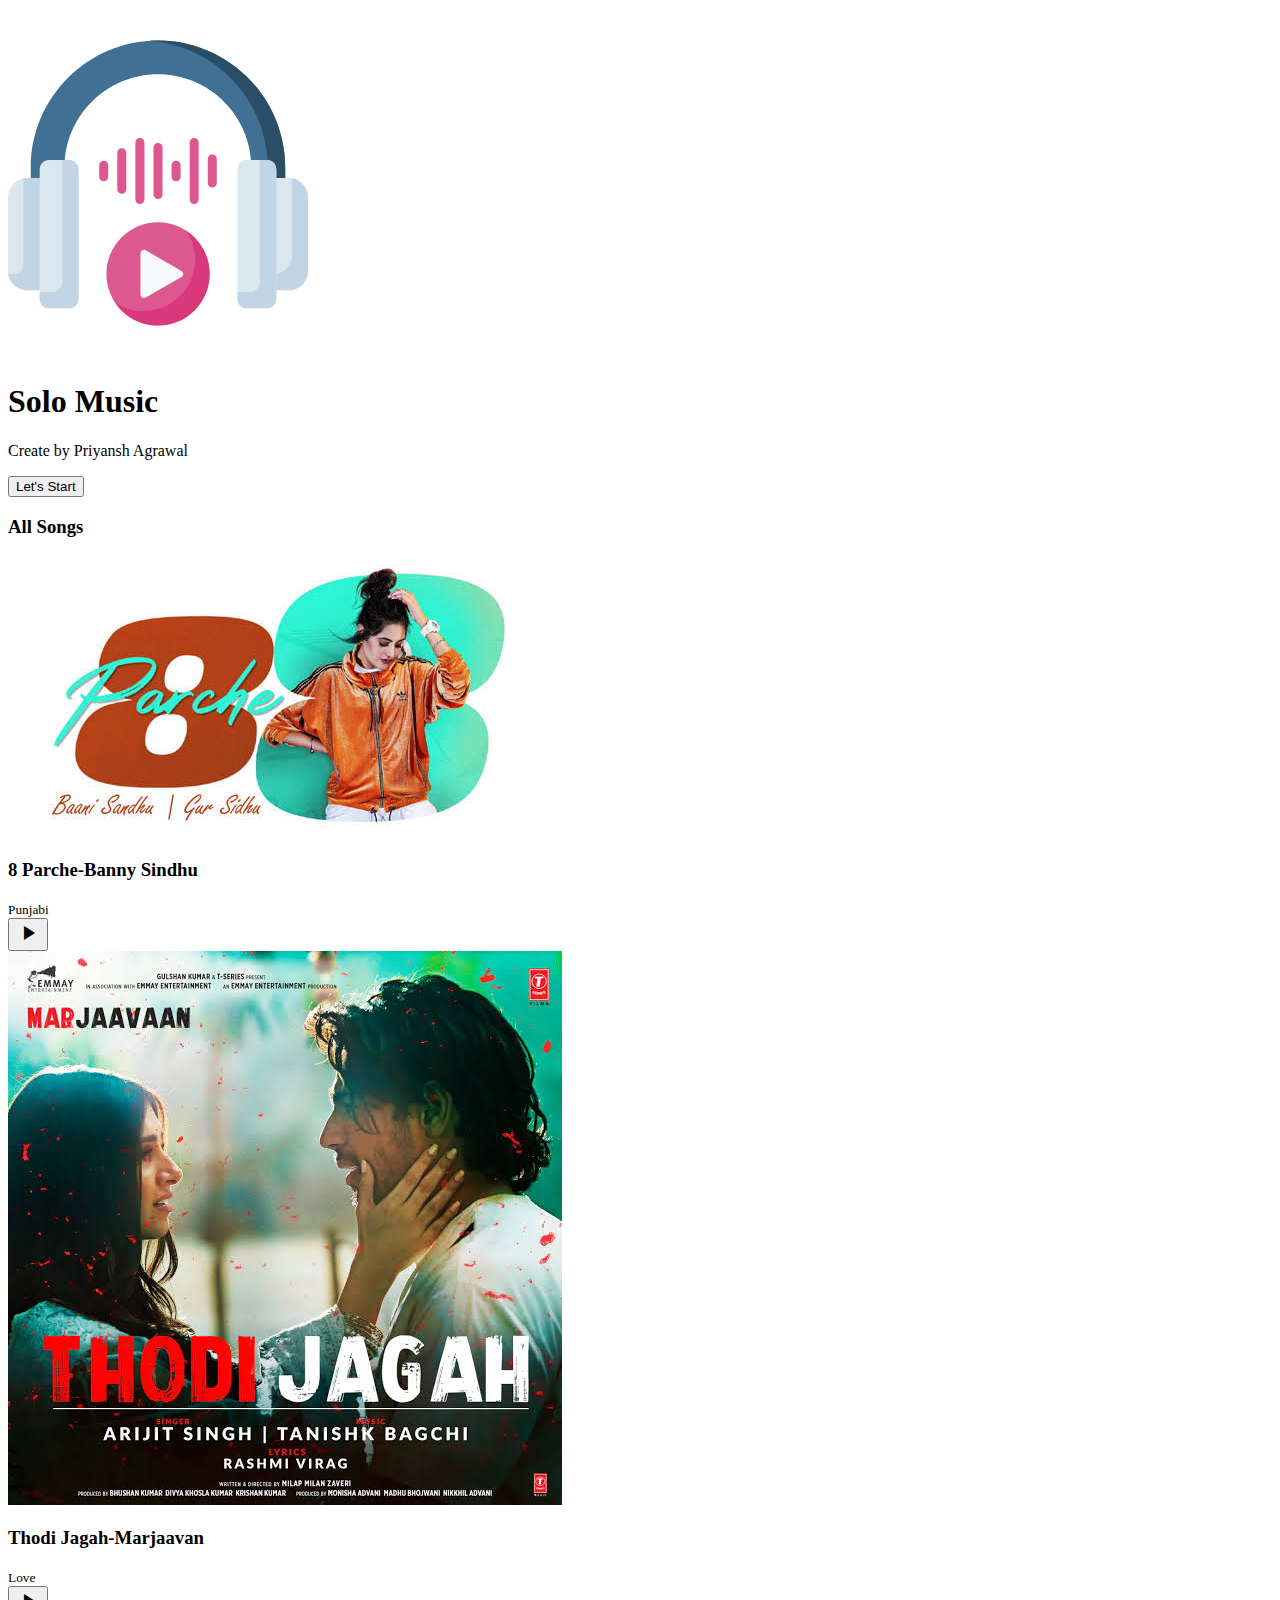
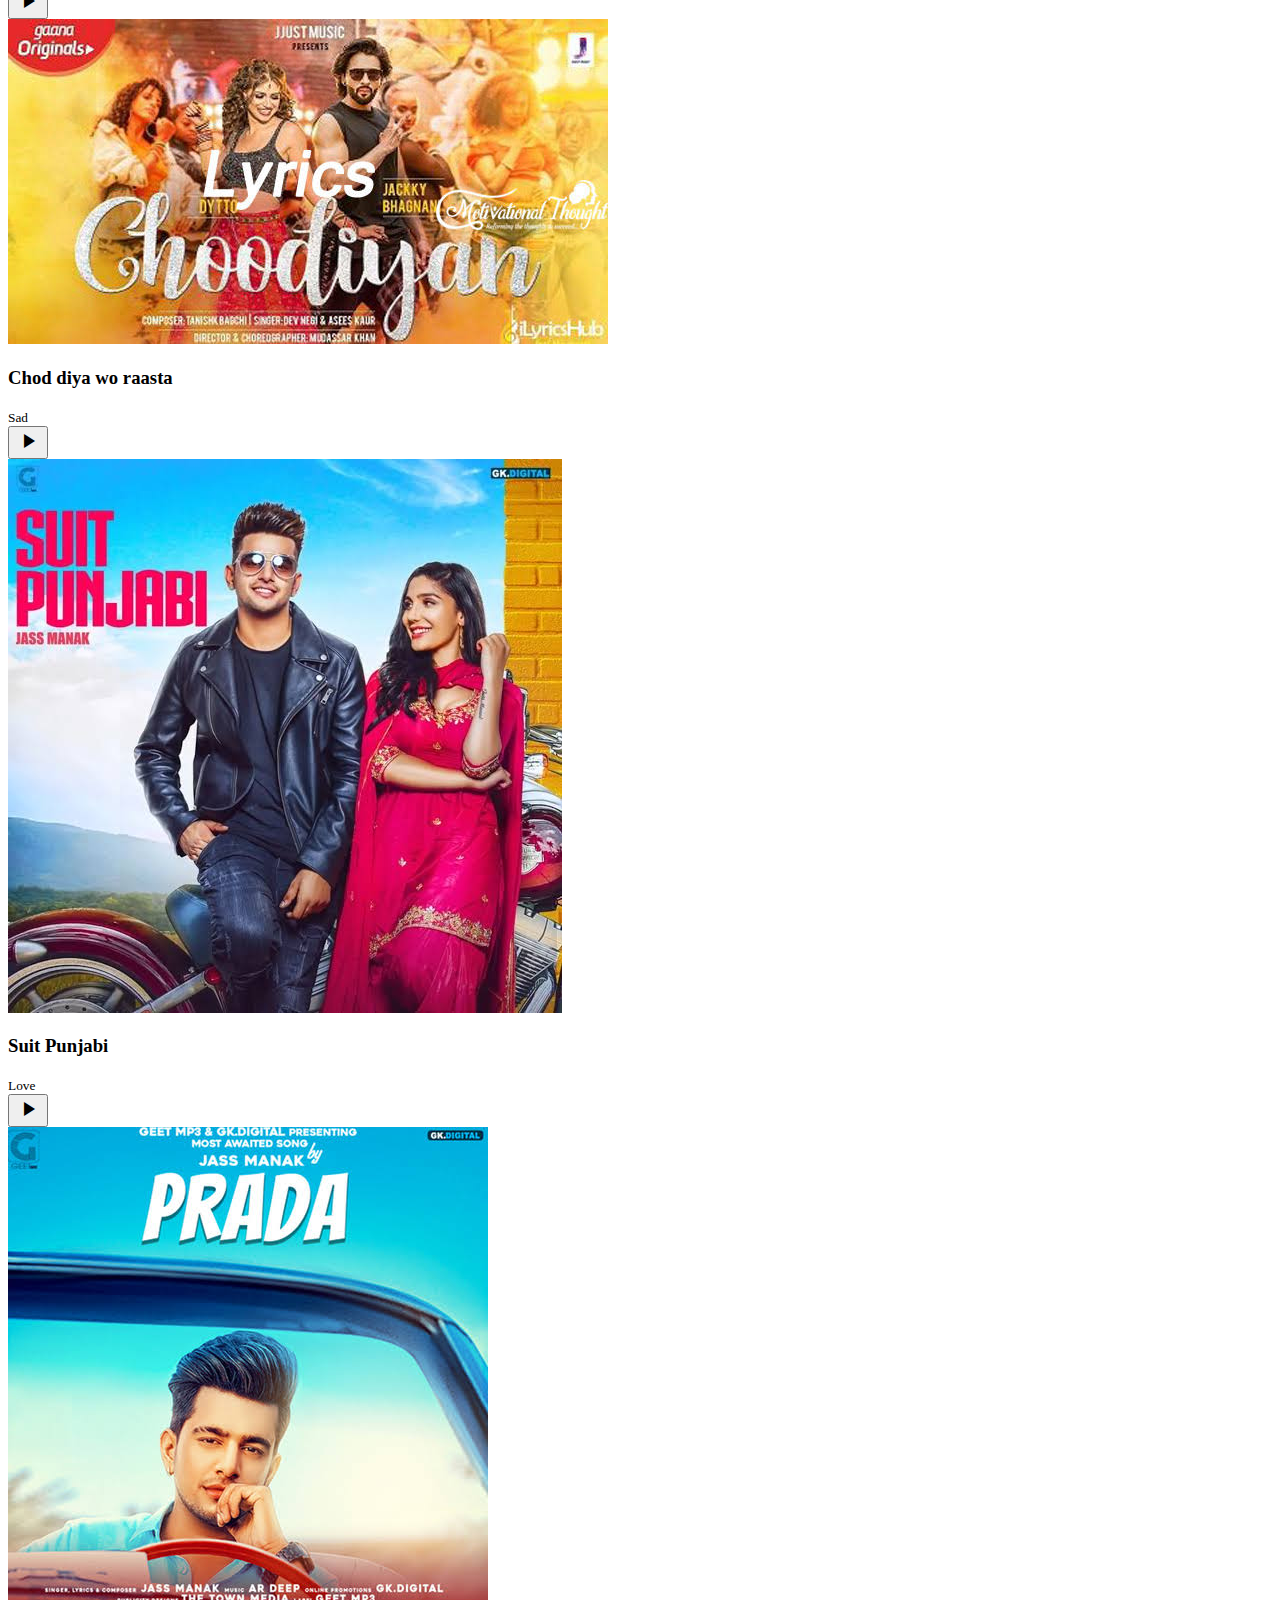
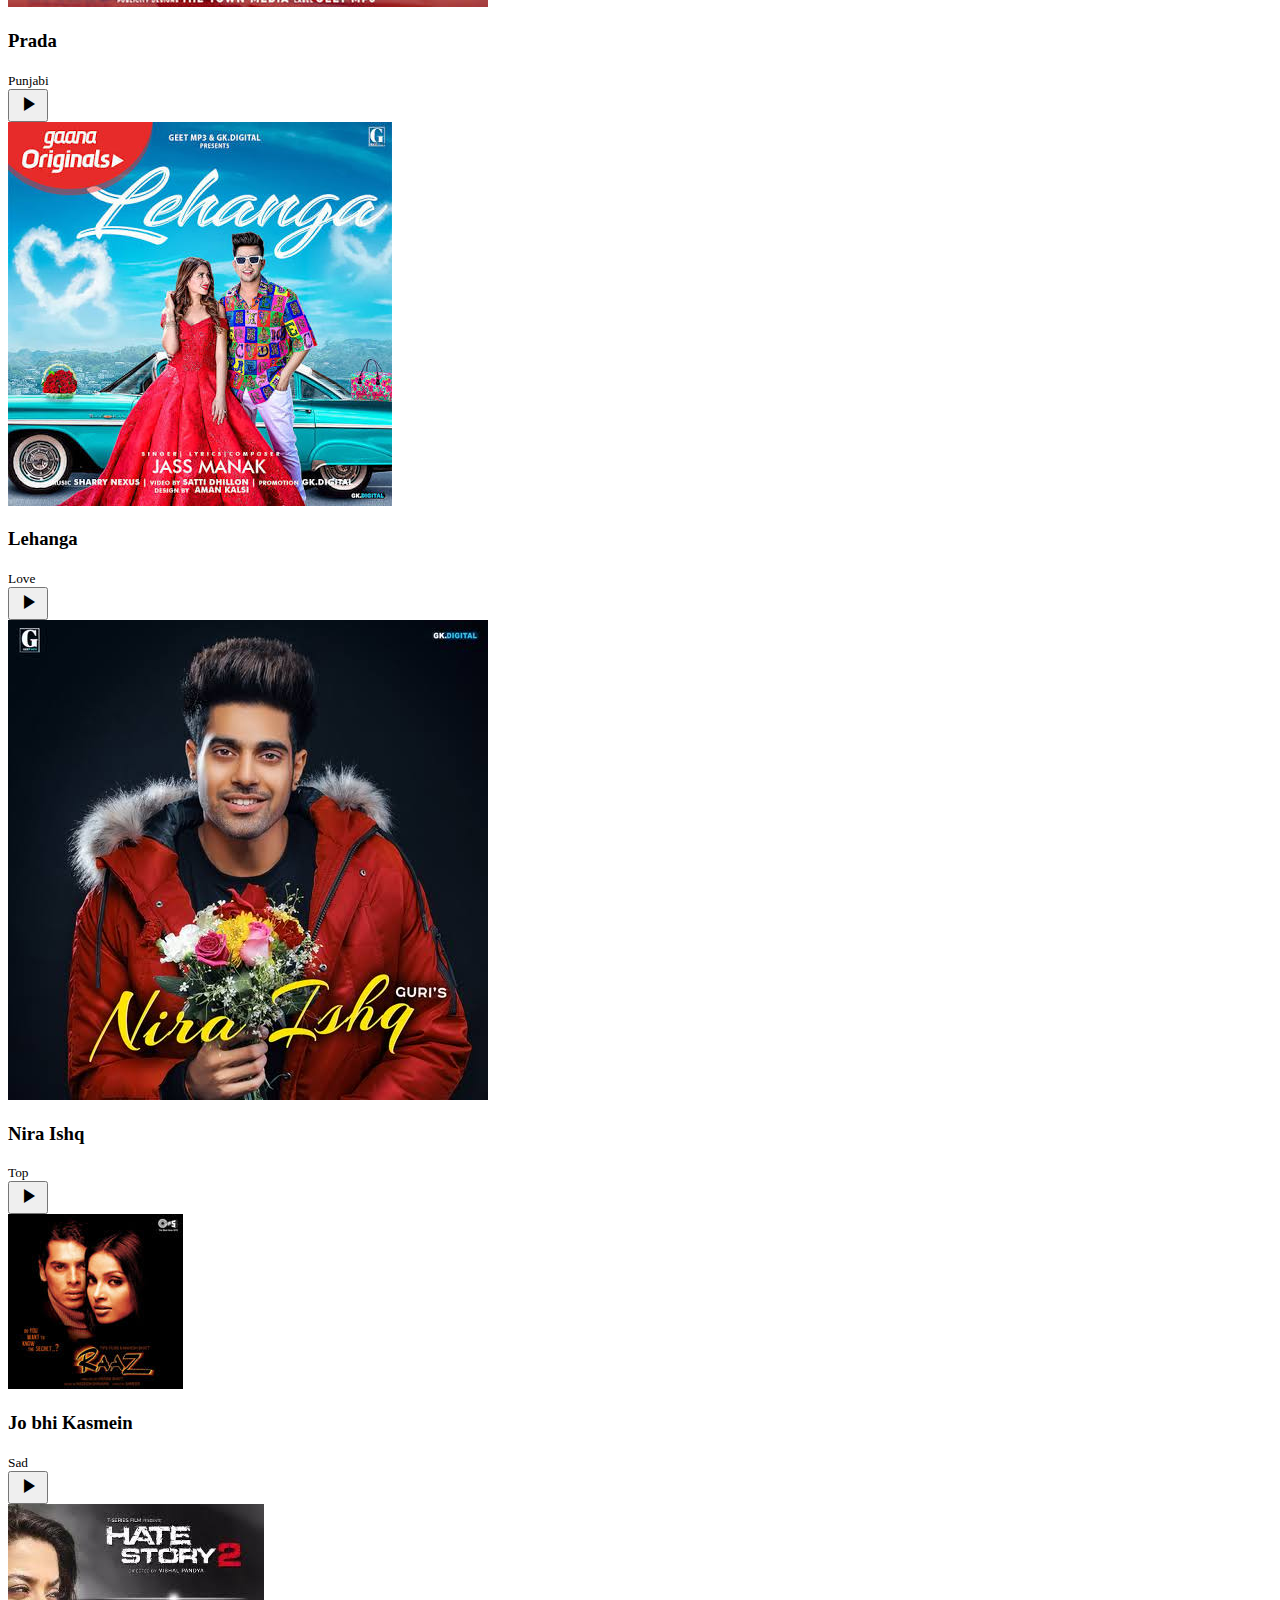
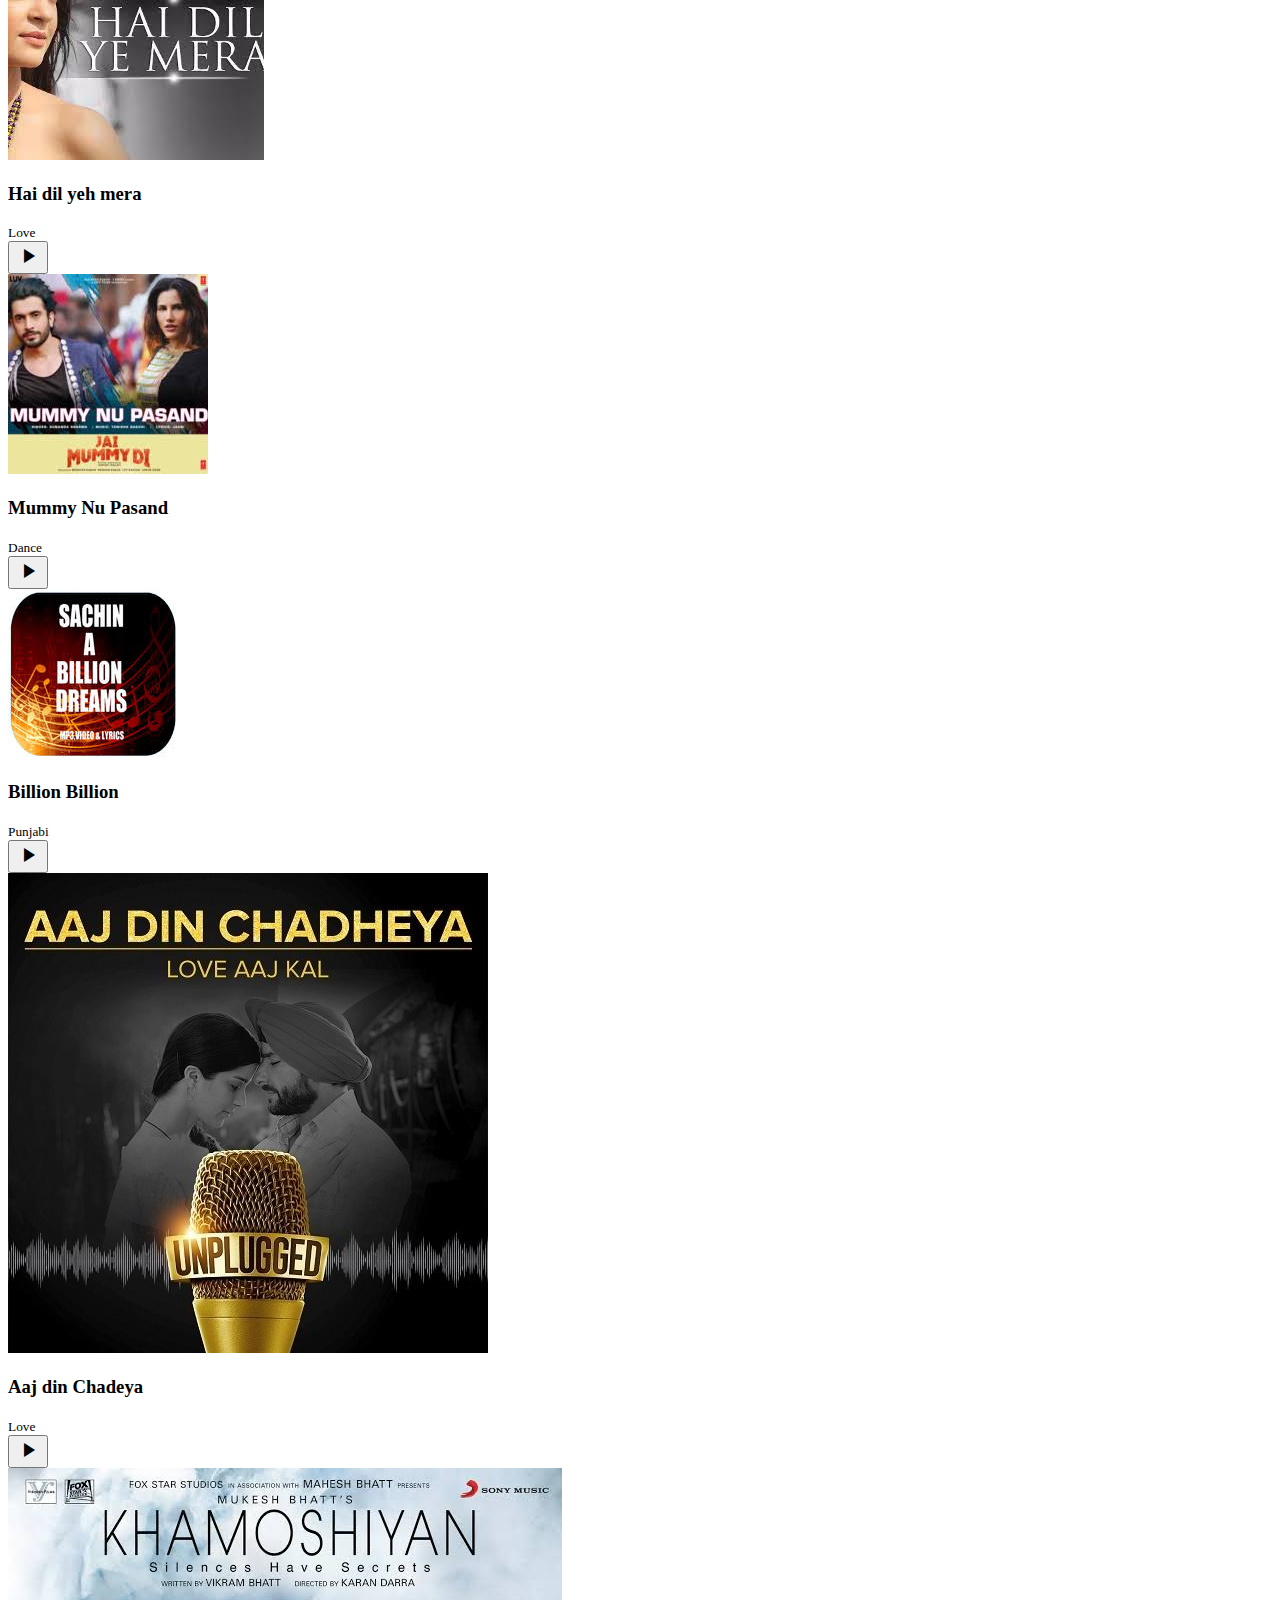
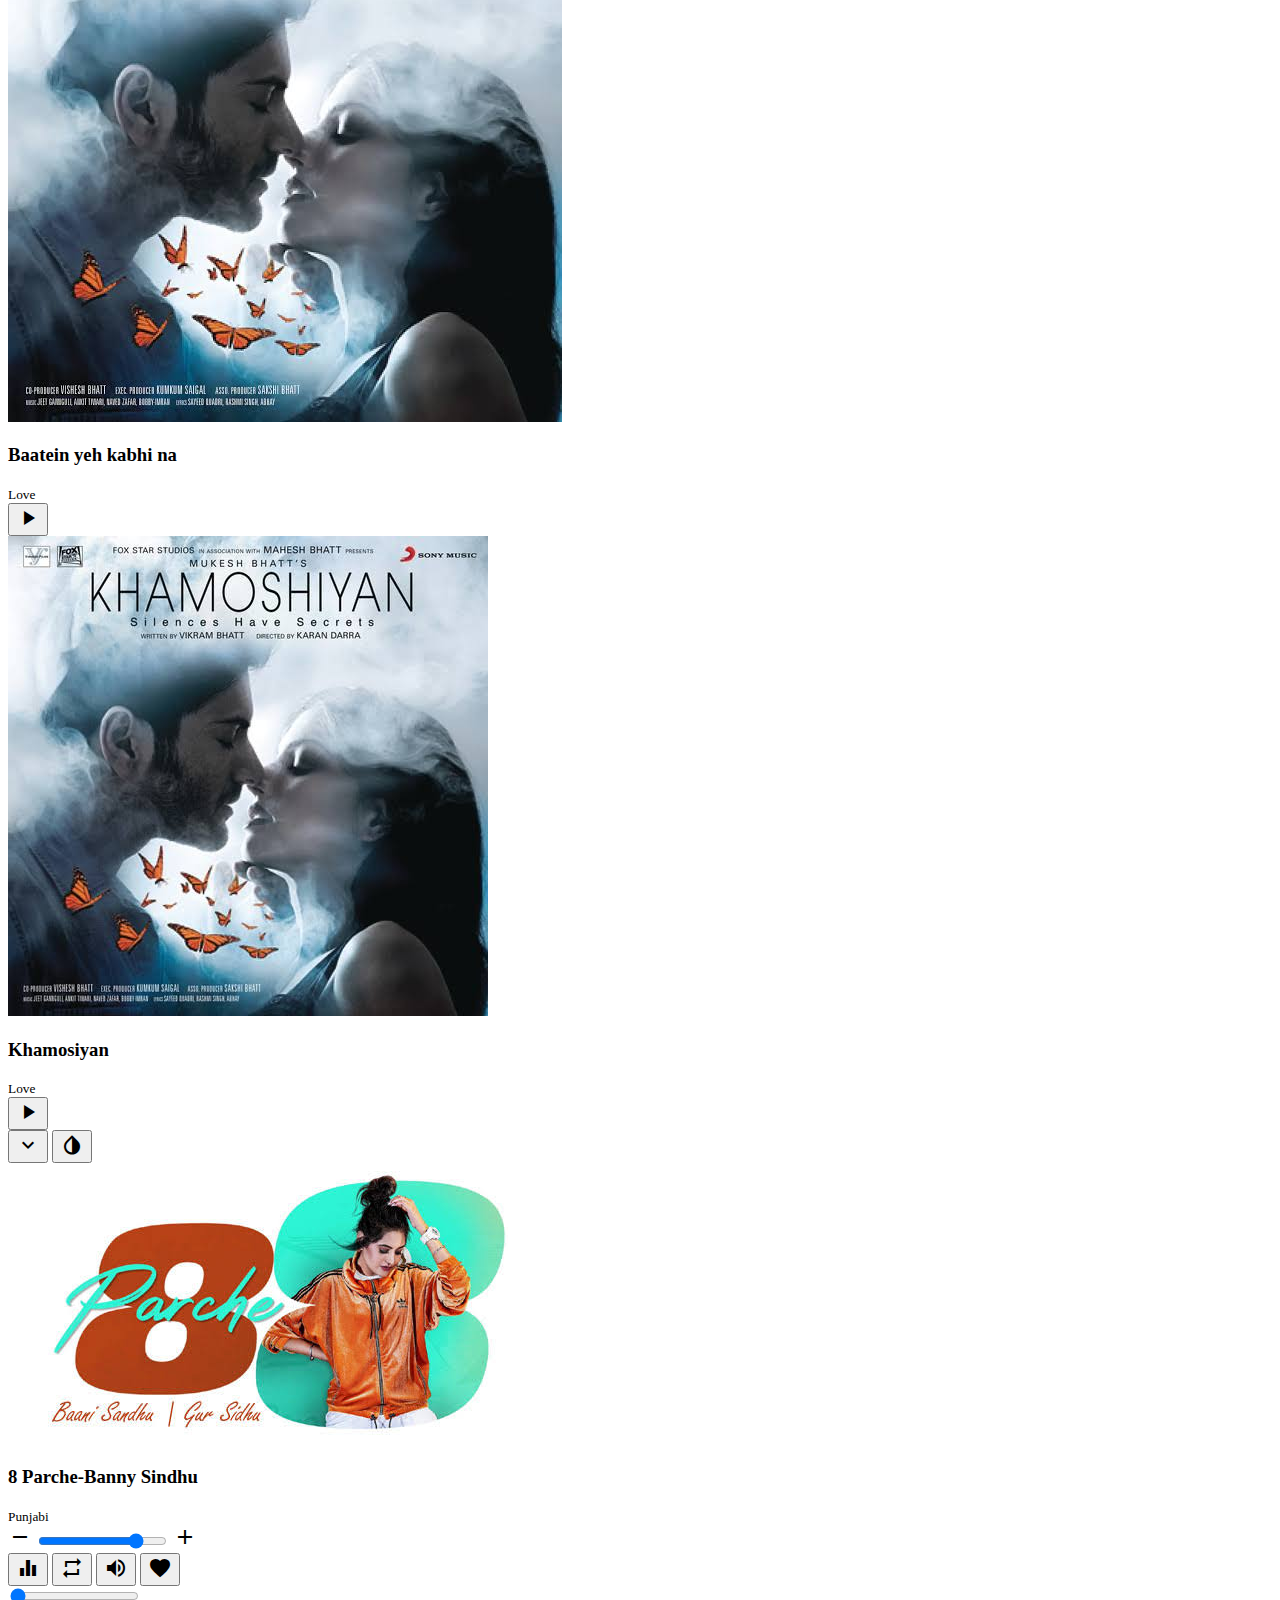
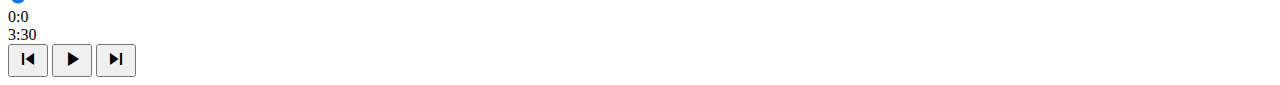
<file: music.html>
<!DOCTYPE html>
<html>
<head>
<meta charset="utf-8" />
<meta name="viewport" content="width=device-width, initial-scale=1"/>
<meta name="author" content="Priyansh Agrawal">
<title>Solo Music</title>
<link href="https://fonts.googleapis.com/css2?family=Open+Sans&display=swap" rel="stylesheet">
<link href="https://fonts.googleapis.com/icon?family=Material+Icons" rel="stylesheet">
<style>
/*

#audio {
 display:none;
}
</style>
</head>
<body>
<section class="sec sec-1" id="sec-1">
  <div>
   <svg id="Capa_1" enable-background="new 0 0 512 512" height="350" viewBox="0 0 512 512" width="300" src="media/Media.png"><g><g><g><path d="m473.088 266.293h-57.622v-36.494c0-87.93-71.536-159.466-159.466-159.466s-159.465 71.536-159.465 159.465v36.494h-57.623v-36.494c0-119.703 97.385-217.088 217.087-217.088 119.703 0 217.088 97.385 217.088 217.088v36.495z" fill="#407093"/></g></g><g><g><path d="m256 12.711c-5.024 0-10.006.186-14.946.524 112.757 7.705 202.143 101.885 202.143 216.563v36.494h29.892v-36.494c-.001-119.702-97.386-217.087-217.089-217.087z" fill="#2b4d66"/></g></g><g><circle cx="256" cy="411.198" fill="#dd5790" r="88.091"/></g><g><path d="m304.699 337.796c9.275 13.951 14.69 30.69 14.69 48.699 0 48.651-39.44 88.091-88.091 88.091-18.009 0-34.748-5.415-48.699-14.69 15.781 23.739 42.759 39.392 73.402 39.392 48.651 0 88.091-39.44 88.091-88.091-.001-30.642-15.654-57.619-39.393-73.401z" fill="#da387d"/></g><g><path d="m67.12 439.174h-34.12c-18.225 0-33-14.775-33-33v-125.547c0-18.225 14.775-33 33-33h34.12z" fill="#dae7ef"/></g><g><path d="m444.88 247.627h34.12c18.225 0 33 14.775 33 33v125.547c0 18.225-14.775 33-33 33h-34.12z" fill="#dae7ef"/></g><path d="m33 247.627c-2.349 0-4.639.25-6.849.716v148.55c0 8.284-6.716 15-15 15h-10.647c2.709 15.498 16.222 27.281 32.496 27.281h34.12v-191.547z" fill="#c1d5e4"/><path d="m484.291 248.054c.278 1.723.428 3.489.428 5.291v125.547c0 18.225-14.775 33-33 33h-6.839v27.281h34.12c18.225 0 33-14.775 33-33v-125.546c0-16.424-12-30.04-27.709-32.573z" fill="#c1d5e4"/><g><g><path d="m194.242 274.47c-4.263 0-7.717-3.455-7.717-7.717v-62.53c0-4.262 3.455-7.717 7.717-7.717s7.717 3.455 7.717 7.717v62.53c0 4.262-3.455 7.717-7.717 7.717z" fill="#dd5790"/></g><g><path d="m348.638 263.683c-4.263 0-7.717-3.455-7.717-7.717v-40.957c0-4.262 3.455-7.717 7.717-7.717 4.263 0 7.717 3.455 7.717 7.717v40.957c0 4.262-3.454 7.717-7.717 7.717z" fill="#dd5790"/></g><g><path d="m225.121 291.84c-4.263 0-7.717-3.455-7.717-7.717v-97.27c0-4.262 3.455-7.717 7.717-7.717 4.263 0 7.717 3.455 7.717 7.717v97.27c0 4.261-3.455 7.717-7.717 7.717z" fill="#dd5790"/></g><g><path d="m256 283.155c-4.263 0-7.717-3.455-7.717-7.717v-79.9c0-4.262 3.455-7.717 7.717-7.717 4.263 0 7.717 3.455 7.717 7.717v79.9c0 4.261-3.455 7.717-7.717 7.717z" fill="#dd5790"/></g><g><path d="m317.759 291.84c-4.263 0-7.717-3.455-7.717-7.717v-97.27c0-4.262 3.455-7.717 7.717-7.717s7.717 3.455 7.717 7.717v97.27c0 4.261-3.454 7.717-7.717 7.717z" fill="#dd5790"/></g><g><path d="m286.879 252.896c-4.263 0-7.717-3.455-7.717-7.717v-19.383c0-4.262 3.455-7.717 7.717-7.717s7.717 3.455 7.717 7.717v19.383c0 4.262-3.455 7.717-7.717 7.717z" fill="#dd5790"/></g><g><path d="m163.362 252.896c-4.263 0-7.717-3.455-7.717-7.717v-19.383c0-4.262 3.455-7.717 7.717-7.717s7.717 3.455 7.717 7.717v19.383c.001 4.262-3.454 7.717-7.717 7.717z" fill="#dd5790"/></g></g><g><path d="m296.022 406.002-60.913-35.168c-4-2.309-9 .577-9 5.196v70.336c0 4.619 5 7.506 9 5.196l60.913-35.168c4-2.309 4-8.083 0-10.392z" fill="#f6f9f9"/></g><g><path d="m104.487 469.944h-34.504c-8.783 0-15.903-7.12-15.903-15.903v-221.282c0-8.783 7.12-15.903 15.903-15.903h34.504c8.783 0 15.903 7.12 15.903 15.903v221.283c-.001 8.783-7.121 15.902-15.903 15.902z" fill="#dae7ef"/></g><g><path d="m407.513 216.856h34.504c8.783 0 15.903 7.12 15.903 15.903v221.283c0 8.783-7.12 15.903-15.903 15.903h-34.504c-8.783 0-15.903-7.12-15.903-15.903v-221.283c.001-8.783 7.121-15.903 15.903-15.903z" fill="#dae7ef"/></g><g fill="#c1d5e4"><path d="m104.487 216.856h-12.223v209.061c0 8.783-7.12 15.903-15.903 15.903h-22.281v12.222c0 8.783 7.12 15.903 15.903 15.903h34.504c8.783 0 15.903-7.12 15.903-15.903v-221.283c-.001-8.783-7.12-15.903-15.903-15.903z"/><path d="m442.017 216.856h-12.222v209.061c0 8.783-7.12 15.903-15.903 15.903h-22.281v12.222c0 8.783 7.12 15.903 15.903 15.903h34.504c8.783 0 15.903-7.12 15.903-15.903v-221.283c-.001-8.783-7.121-15.903-15.904-15.903z"/></g></g></svg>
<h1>Solo <span>Music</span></h1>
<p>Create by Priyansh Agrawal</p>
<button onclick="showMusicList()">Let's Start</button>
  </div>
</section>
<section class="sec sec-2 hide" id="sec-2">

<header class="header">
<!-- <button onclick="filterCat('Sad')">Sad</button>
 <button onclick="filterCat('Love')">Love</button>
 <button onclick="filterCat('Dance')">Dance</button>
 <button onclick="filterCat('Romantic')">Romantic</button>
 <button onclick="filterAll()">All</button>
 -->
 <h3>All Songs</h3>
</header>

 <div class="music-list" id="music-list">
 </div>
 <audio src="" id="audio" ></audio>
 <div class="players" id="players">
   <button class="back-btn" onclick="showplayer()"><i class="material-icons" >expand_more</i></button>
   <button class="dark-mode-btn" onclick="darkMood()"><i class="material-icons" >invert_colors</i></button>
   
   <div class="bottom" >
     <div class="thumbnail" >
         <img id="thumbnail" src="media/Media.png" alt="" >
     </div>
     <div class="content" onclick="showplayer()">
       <h3 id="name">Name</h3>
       <small id="category">Category</small>
     </div>
     
     <div class="volume-box">
     <span onclick="volumeDown()"><i class="material-icons">remove</i></span>
     
     <input type="range" class="progress-bar" id="volumeBar" step="1" value="80" min="0" max="100"
      oninput="audio.volume = this.value/100">
      
     <span onclick="volumeUp()"><i class="material-icons">add</i></span>
     </div>
     
     <div class="tools" >
       <button class="equaliser" onclick="equalizerBtn(event)">
       <i class="material-icons">equalizer</i>
       </button>
       <button class="repeat" onclick="repeat(event)">
         <i class="material-icons">repeat</i>
       </button>
       <button class="volume" onclick="volumeBox(event)">
         <i class="material-icons">volume_up</i>
       </button>  
       <button class="favorite" onclick="addFvt(event)">
         <i class="material-icons">favorite</i>
       </button>
     </div>
     <div class="progress-box" >
       <input type="range" class="progress-bar" id="progress" min="0" max="" value="0" onchange="changeProgressBar()"/>
         <div id="ctview" >00:00</div>
         <div id="ttview">00:00</div>
     </div>
     <div class="btn-group" >
       <button class="prevBtn" onclick="prevPlay()">
         <i class="material-icons">skip_previous</i>
       </button>
       <button class="playBtn"  onclick="playPause(event)">
        <i id="playBtn" class="material-icons">play_arrow</i>
       </button>
       <button class="nextBtn" onclick="nextPlay()">
         <i class="material-icons">skip_next</i>
       </button>
     </div>
   </div>
 </div>
</section>
<!-- script  -->
<script>
// priyansh agrawal
 const playerWindow = document.getElementById("players");
 const audio = document.getElementById("audio");
 const name = document.getElementById("name");
 const category = document.getElementById("category");
 const thumbnail = document.getElementById("thumbnail");
 const playBtn = document.getElementById("playBtn");
 const progress = document.getElementById("progress");
 const ttview = document.getElementById("ttview");
 const tcview = document.getElementById("tcview");
 const volumeBar = document.getElementById("volumeBar");
 
 const musicList = document.getElementById("music-list");
 const body = document.querySelector("body");
 // variable 
 let musicData = [
 {
 id:1,
 category:"Punjabi",
 name:"8 Parche-Banny Sindhu",
 src:"media/8 parche.mp3",
 image:"media/Parche.jpeg",
 },
 {
 id:2,
 category:"Love",
 name:"Thodi Jagah-Marjaavan",
 src:"media/Thodi jagah.mp3",
 image:"media/Thodi.jpeg",
 },
 {
 id:3,
 category:"Sad",
 name:"Chod diya wo raasta",
 src:"media/Choddiya.mp3",
 image:"media/Chod.jpeg",
 },
 {
 id:4,
 category:"Love",
 name:"Suit Punjabi",
 src:"media/Suit punjabi.mp3",
 image:"media/Suit.jpeg",
 },
 {
 id:5,
 category:"Punjabi",
 name:"Prada",
 src:"media/Prada.mp3",
 image:"media/Prada.jpeg",
 },
 {
 id:6,
 category:"Love",
 name:"Lehanga",
 src:"media/Lehanga.mp3",
 image:"media/Lehanga.jpeg",
 },
 {
 id:7,
 category:"Top",
 name:"Nira Ishq",
 src:"media/Nira ishq.mp3",
 image:"media/Nira.jpeg",
 },
 {
 id:8,
 category:"Sad",
 name:"Jo bhi Kasmein",
 src:"media/Jo bhi kasmein.mp3",
 image:"media/Jo bhi.jpeg",
 },
 {
 id:9,
 category:"Love",
 name:"Hai dil yeh mera",
 src:"media/Hai dil yeh mera.mp3",
 image:"media/Hai dil.jpeg",
 },
 {
 id:10,
 category:"Dance",
 name:"Mummy Nu Pasand",
 src:"media/Mummy nu.mp3",
 image:"media/Mummy.jpeg",
 },
 {
 id:11,
 category:"Punjabi",
 name:"Billion Billion",
 src:"media/Billion Billion.mp3",
 image:"media/Billion.jpg",
 },
 {
 id:12,
 category:"Love",
 name:"Aaj din Chadeya",
 src:"media/Aaj.mp3",
 image:"media/Aaj.jpeg",
 },
 {
 id:13,
 category:"Love",
 name:"Baatein yeh kabhi na",
 src:"media/Baatein.mp3",
 image:"media/Baatein.jpeg",
 },
 {
 id:14,
 category:"Love",
 name:"Khamosiyan",
 src:"media/Khamoshiyan.mp3",
 image:"media/Khamosiyan.jpeg",
 },
 ]
let repeatMusic = false;
let index = 1;
let songs = musicData;

const elc = musicList.getElementsByClassName("equalize")[index-1];

const showMusicList = () => {
 document.querySelector(".sec-1").classList.add("hide");
 document.querySelector(".sec-2").classList.remove("hide");
}
const darkMood = () => {
 body.classList.toggle("dark");
}

const setActive = (i) => {
  setEqualizer()
  let a =  musicList.querySelector(".active");
  if(a !== null) {
   a.classList.remove("active");
  }
  const ele = document.getElementsByClassName("music")[i-1];
  ele.classList.add("active");
}

const setData = data => {
 name.textContent = data.name;
 category.textContent = data.category;
 thumbnail.src = data.image;
} 

const playMusic = async (i) => {
  if(i == 18 || i == 10 ) {
   body.classList.toggle("dark");
   setTimeout(() => body.classList.toggle("dark"),7000);
  }
  let data = musicData.find(m => m.id === i) || musicData[1];
  setActive(i)
  setData(data);
  playBtn.textContent = "pause";
  audio.src = data.src;
  await audio.load();
  audio.play();
}
 
 const playPause = e => {
    if(audio.paused) {
    playBtn.textContent = "pause";
    audio.play();
    setEqualizer()
   } else{
   playBtn.textContent = "play_arrow";
    audio.pause();
    setEqualizer(true)
   }
 }
 
 const showplayer = () => {
   playerWindow.classList.toggle("active");
 }
 const equalizerBtn = e => {
  e.target.classList.toggle("active");
  document.querySelector(".thumbnail").classList.toggle("spin");
 }
 const addFvt = e => {
  e.target.classList.toggle("active")
 }
 const repeat = e => {
  e.target.classList.toggle("active")
  repeatMusic = !repeatMusic;
  audio.loop = repeatMusic;
 }
 const volumeBox = e => {
  e.target.classList.toggle("active");
  document.querySelector(".volume-box").classList.toggle("show");
 }
 const nextPlay = () => {
  index++;
  if (index > musicData.length) {
   index = 1;
  }
  playMusic(index);
 }
 const prevPlay = () => {
  index--;
  if (index <= 0) {
  index = musicData.length;
  }
  playMusic(index);
 }
 // eventListners 
 audio.addEventListener("ended", () => {
  nextPlay();
 })
 audio.onloadeddata = () =>  {
 progress.max = audio.duration
 const ds = parseInt(audio.duration % 60)
 const dm = parseInt((audio.duration / 60) % 60)
 ttview.textContent = dm + ':' + ds;
 }
 audio.ontimeupdate =  () =>  { 
   progress.value = audio.currentTime 
 }
 audio.addEventListener('timeupdate', () => {
 //progress.value = audio.currentTime;
 var cs = parseInt(audio.currentTime % 60)
 var cm = parseInt((audio.currentTime / 60) % 60)
  ctview.textContent = cm + ':' + cs;
 }, false);
 
 const changeProgressBar = () => { 
   audio.currentTime = progress.value;
 }
 
/* volume control */
 const volumeDown = () => {
  volumeBar.value = Number(volumeBar.value) - 20
  audio.volume = volumeBar.value / 100
 }
 const volumeUp = () => {
  volumeBar.value = Number(volumeBar.value) + 20
  audio.volume = volumeBar.value / 100
 }
 

 const addList = (data) => {
  let div = document.createElement("div");
  div.classList.add('music');
  div.setAttribute("data-id", data.id);
  let html = `
   <div class="list-thumbnail" >
    <img src="${data.image}" alt="" >
   </div>
   <div class="list-content" >
   <h3>${data.name}</h3>
   <small>${data.category}</small>
   </div>
   <button class="list-btn" >
   <i class="material-icons">play_arrow</i>
    <div class="equalize">
    <span></span>
    <span></span>
    <span></span>
   </div>
   </button>`;
   div.innerHTML = html;
   musicList.append(div);
   div.addEventListener('click', () => {
    playMusic(data.id);
    playerWindow.classList.add("active");
    index = data.id;
   });
 }
 
 const setMusicList =  () => {
  songs.forEach(song => addList(song));
 }
 
 const FirstSetUp = () => {
  audio.src = musicData[index -1].src;
  setData(musicData[index -1]);
  setMusicList();
 }
 FirstSetUp()
 
 const filterCat = (cat) => {
  songs = musicData.filter(song => song.category == cat);
  while(musicList.hasChildNodes()){
    musicList.removeChild(musicList.firstChild);
  }
  setMusicList()
 }
 const filterAll = () => {
  songs = musicData;
  while(musicList.hasChildNodes()){
    musicList.removeChild(musicList.firstChild);
  }
  setMusicList()
 }
function setEqualizer(action = false){
 const elc = musicList.getElementsByClassName("equalize")[index-1];
 const thumb =  document.querySelector(".thumbnail");
 if(elc.classList.contains("pause")) {
   elc.classList.remove("pause")
 } else {
  if(action) {
   elc.classList.add("pause")
  }
 }
 if(thumb.classList.contains("spin") && audio.paused && action){
  thumb.classList.add("pause");
 } else if(thumb.classList.contains("spin") &&!audio.paused){
  thumb.classList.remove("pause");
 }
}
</script>
</body>
</html>
</file>
